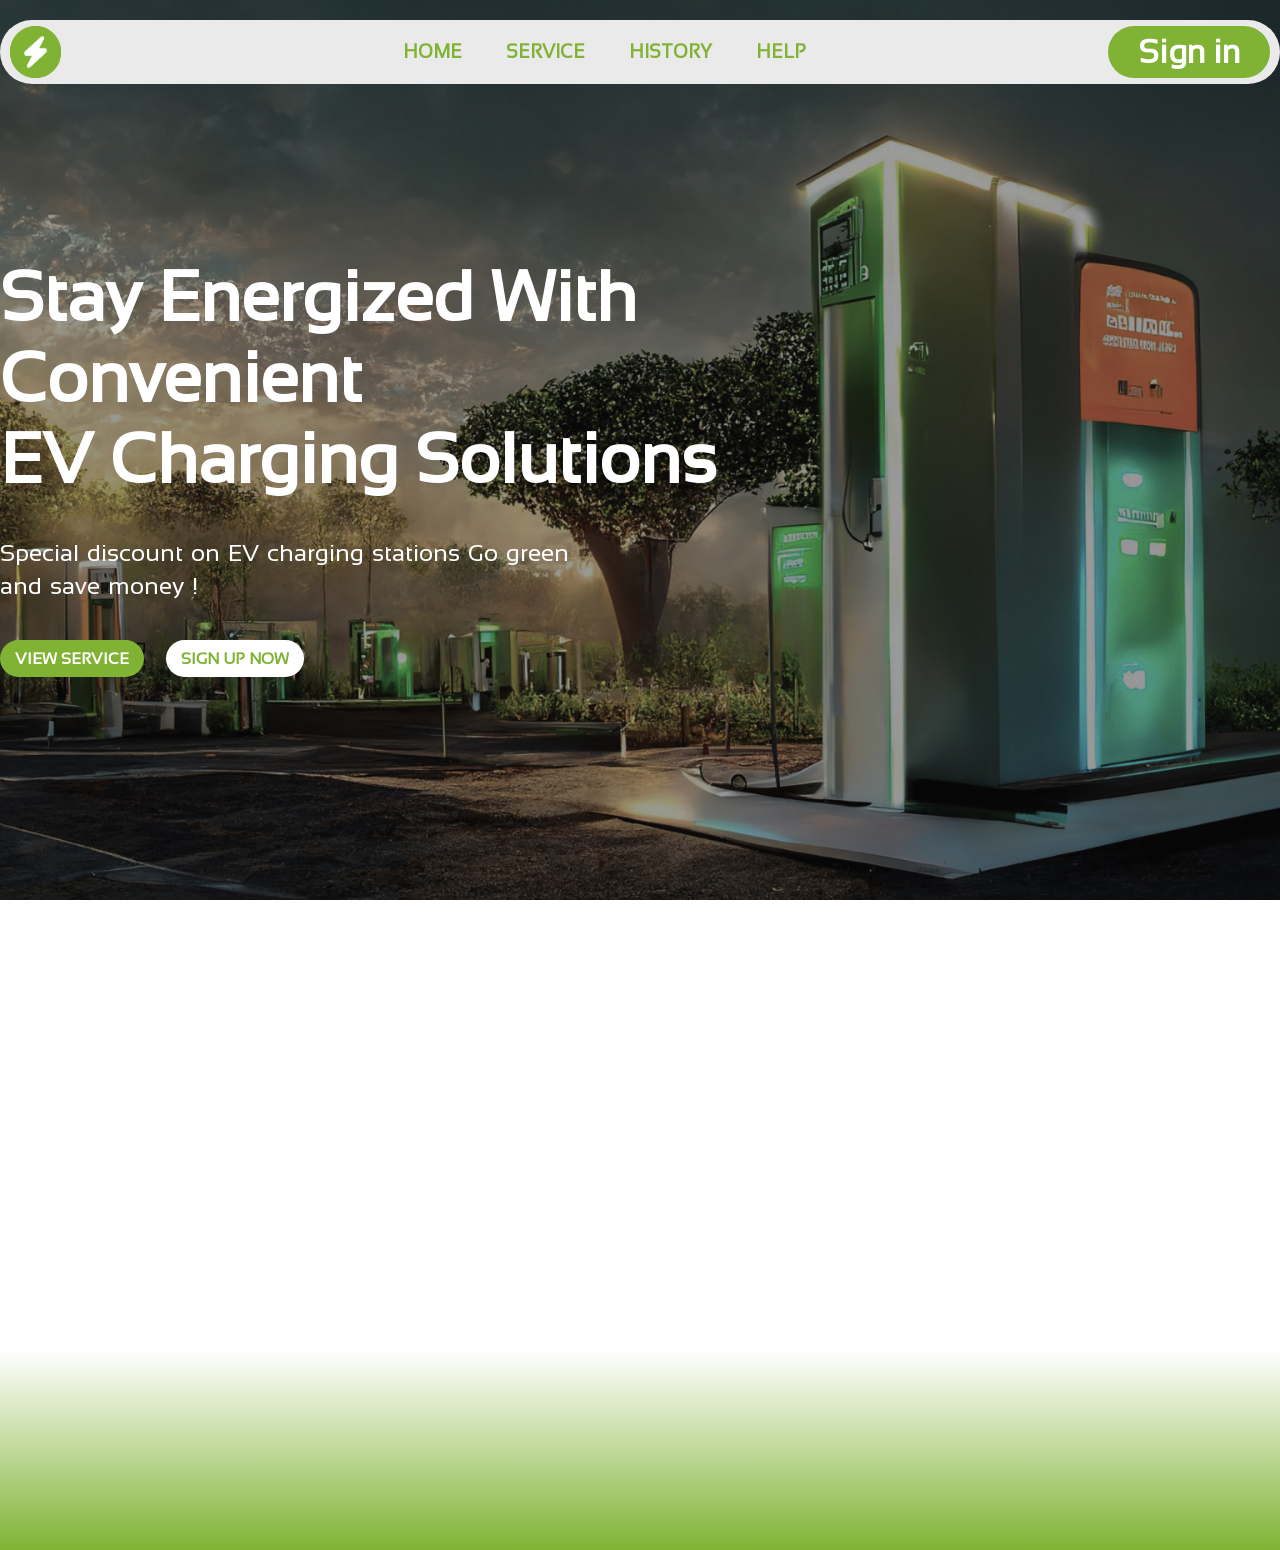
<file: public/index.html>
<!DOCTYPE html>
<html lang="en">

<head>
    <meta charset="UTF-8">
    <meta name="viewport" content="width=device-width, initial-scale=1.0">
    <title>index</title>
    <link rel="stylesheet" href="./css/style.css">
    
    <link rel="icon" type="image/png" href="./image/logo1.png">
    <style>
        footer {
            width: 100%;
            height: 200px;
            background: linear-gradient(to bottom, transparent, #80B334);
        }
    </style>
</head>

<body>
    <div class="ctn-header">
        <header class="header">
            <a href="" class="logo">
                <img src="./image/logo1.png" alt="">
            </a>

            <input type="checkbox" id="check">
            <label for="check" class="icons">
                <i class='bx bx-menu' id="menu-icon"></i>
                <i class='bx bx-x' id="close-icon"></i>
            </label>

            <nav class="navbar">
                <a href="" style="--i:0;">HOME</a>
                <a href="" style="--i:1;">SERVICE</a>
                <a href="" style="--i:2;">HISTORY</a>
                <a href="" style="--i:3;">HELP</a>
                <a href="" style="--i:4;" id="user">Sign in</a>

            </nav>
            <div class="dropdown">
                <a href="" class="user">Sign in</a>
                <div class="dropdown-content">
    
                    <a href="#">Login</a>
                    <a href="#">Register</a>
                    
    
                </div>
            </div>


        </header>

        <button onclick="topFunction()" id="btn-back" title="Go to top">
            <img src="./image/arrow.png" alt="">
        </button>

        <div class="container-index">
                <h1>Stay Energized With</h1>
                <h1>Convenient</h1>
                <h1>EV Charging Solutions</h1>
                <p style="margin-top: 40px;">Special discount on EV charging stations Go green</p>
                <p style="margin:5px 0 50px 0;">and save money !</p>
                <a class="a1" href="">VIEW SERVICE</a>
                <a class="a2" href="">SIGN UP NOW</a>      
            
        </div>
    </div>
    <section class="one">

    </section>
    <footer>
        
    </footer>

    <script>
        // Get the button
        let mybutton = document.getElementById("btn-back");

        // When the user scrolls down 20px from the top of the document, show the button
        window.onscroll = function () { scrollFunction() };

        function scrollFunction() {
            if (document.body.scrollTop > 20 || document.documentElement.scrollTop > 20) {
                mybutton.style.display = "block";
            } else {
                mybutton.style.display = "none";
            }
        }

        // When the user clicks on the button, scroll to the top of the document
        function topFunction() {
            document.body.scrollTop = 0;
            document.documentElement.scrollTop = 0;
        }
    </script>
</body>

</html>
</file>
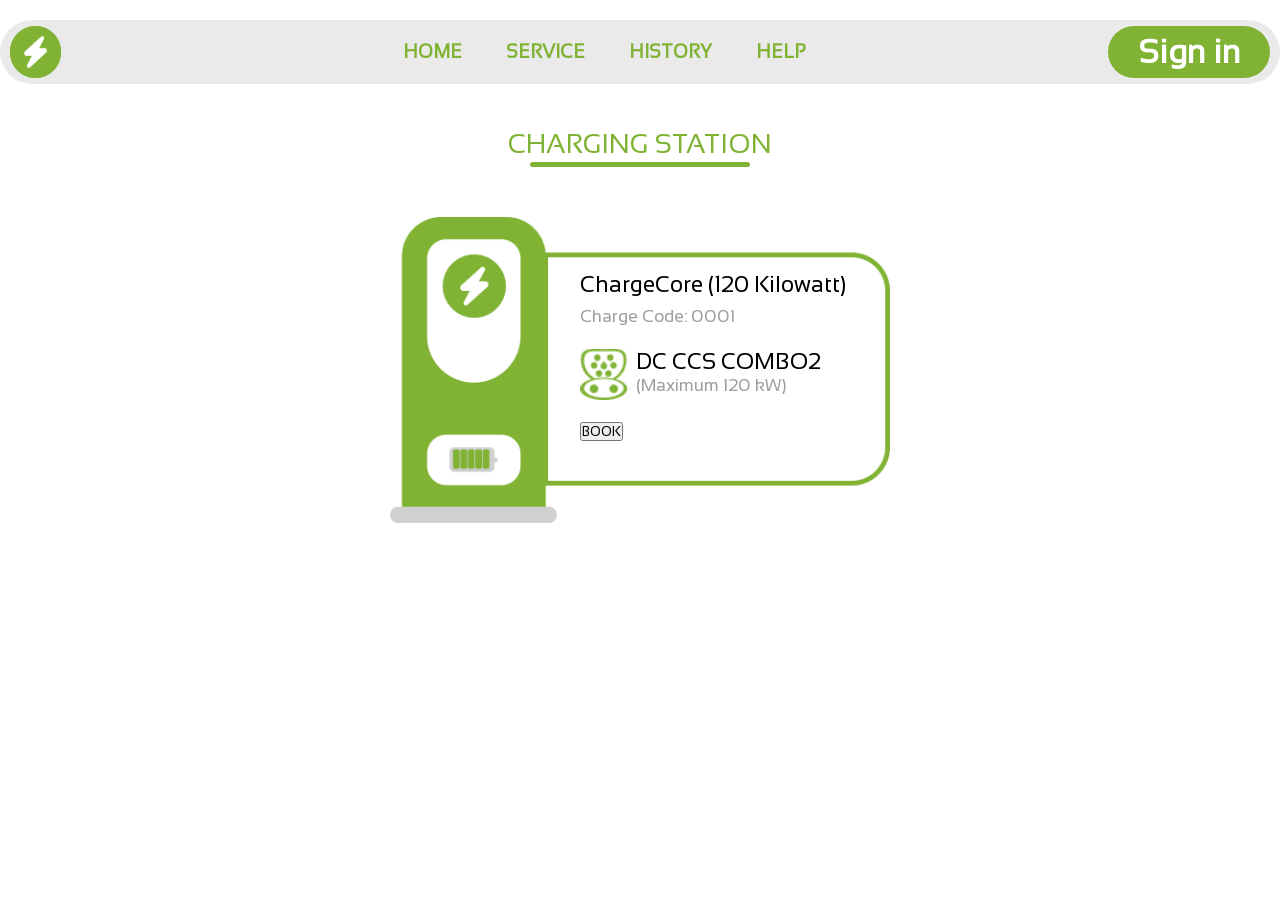
<file: public/bookingPage.html>
<!DOCTYPE html>
<html lang="en">

<head>
    <meta charset="UTF-8">
    <meta name="viewport" content="width=device-width, initial-scale=1.0">
    <title>Charging Station</title>
    <link rel="stylesheet" href="./css/style.css">
    <link href='https://unpkg.com/boxicons@2.1.4/css/boxicons.min.css' rel='stylesheet'>
    <link rel="icon" type="image/png" href="./image/logo1.png">
</head>

<body>
    <header class="header">
        <a href="" class="logo">
            <img src="./image/logo1.png" alt="">
        </a>

        <input type="checkbox" id="check">
        <label for="check" class="icons">
            <i class='bx bx-menu' id="menu-icon"></i>
            <i class='bx bx-x' id="close-icon"></i>
        </label>

        <nav class="navbar">
            <a href="" style="--i:0;">HOME</a>
            <a href="" style="--i:1;">SERVICE</a>
            <a href="" style="--i:2;">HISTORY</a>
            <a href="" style="--i:3;">HELP</a>
            <a href="" style="--i:4;" id="user">Sign in</a>

        </nav>
        <div class="dropdown">
            <a href="" class="user">Sign in</a>
            <div class="dropdown-content">

                <a href="#">Login</a>
                <a href="#">Register</a>
                

            </div>
        </div>


    </header>

    <div class="ctn-booking">
        <button onclick="topFunction()" id="btn-back" title="Go to top">
            <img src="./image/arrow.png" alt="">
        </button>
        <div class="box-booking">
            <p>CHARGING STATION</p>
            <div class="border-bt"></div>
        </div>


        

        <div class="box-row">
            <div class="charger">
                <div class="image-wrapper">
                    <img src="./image/Group 100.png" alt="box-charger">

                    <div class="box-img">
                        <p class="hd">ChargeCore (120 Kilowatt)</p>
                        <p class="hd1">Charge Code: 0001</p>

                        <div class="box-icon">
                            <img src="./image/icon Charging.png" alt="icon-charging">
                            <div class="b2-icon">
                                <p class="b2-1">DC CCS COMBO2</p>
                                <p class="b2-2">(Maximum 120 kW)</p>
                            </div>
                        </div>

                        <button href="#" id="open-popup">BOOK</button>

                    </div>
                </div>
            </div>
            
            
            
            


        </div>

        <!-- Popup add item-->
        <div id="popup" class="popup">
            <div class="popup-content">
                <span class="close" id="close-popup">&times;</span>
                
                <div class="content">
                    <h2>Confirm booking</h2>
                    <p>Do you want to book?</p>
                    <p>Booking time: </p>
                    <button>Confirm booking</button>
                </div>


            </div>
        </div>
    </div>

    <script>
        //--------------------- ADD ITEM--------------
        // เปิด popup เมื่อคลิกที่ปุ่ม
        document.getElementById("open-popup").onclick = function (event) {
            event.preventDefault(); // ป้องกันไม่ให้ลิงค์ทำงาน
            document.getElementById("popup").style.display = "block"; // แสดง popup
        }

        // ปิด popup เมื่อคลิกที่ปุ่มปิด
        document.getElementById("close-popup").onclick = function () {
            document.getElementById("popup").style.display = "none"; // ซ่อน popup
        }

        // ปิด popup เมื่อคลิกนอกพื้นที่ popup
        window.onclick = function (event) {
            const popup = document.getElementById("popup");
            if (event.target == popup) {
                popup.style.display = "none"; // ซ่อน popup
            }
        }


        // Get the button
        let mybutton = document.getElementById("btn-back");

        // When the user scrolls down 20px from the top of the document, show the button
        window.onscroll = function () { scrollFunction() };

        function scrollFunction() {
            if (document.body.scrollTop > 20 || document.documentElement.scrollTop > 20) {
                mybutton.style.display = "block";
            } else {
                mybutton.style.display = "none";
            }
        }

        // When the user clicks on the button, scroll to the top of the document
        function topFunction() {
            document.body.scrollTop = 0;
            document.documentElement.scrollTop = 0;
        }
    </script>

</body>

</html>
</file>
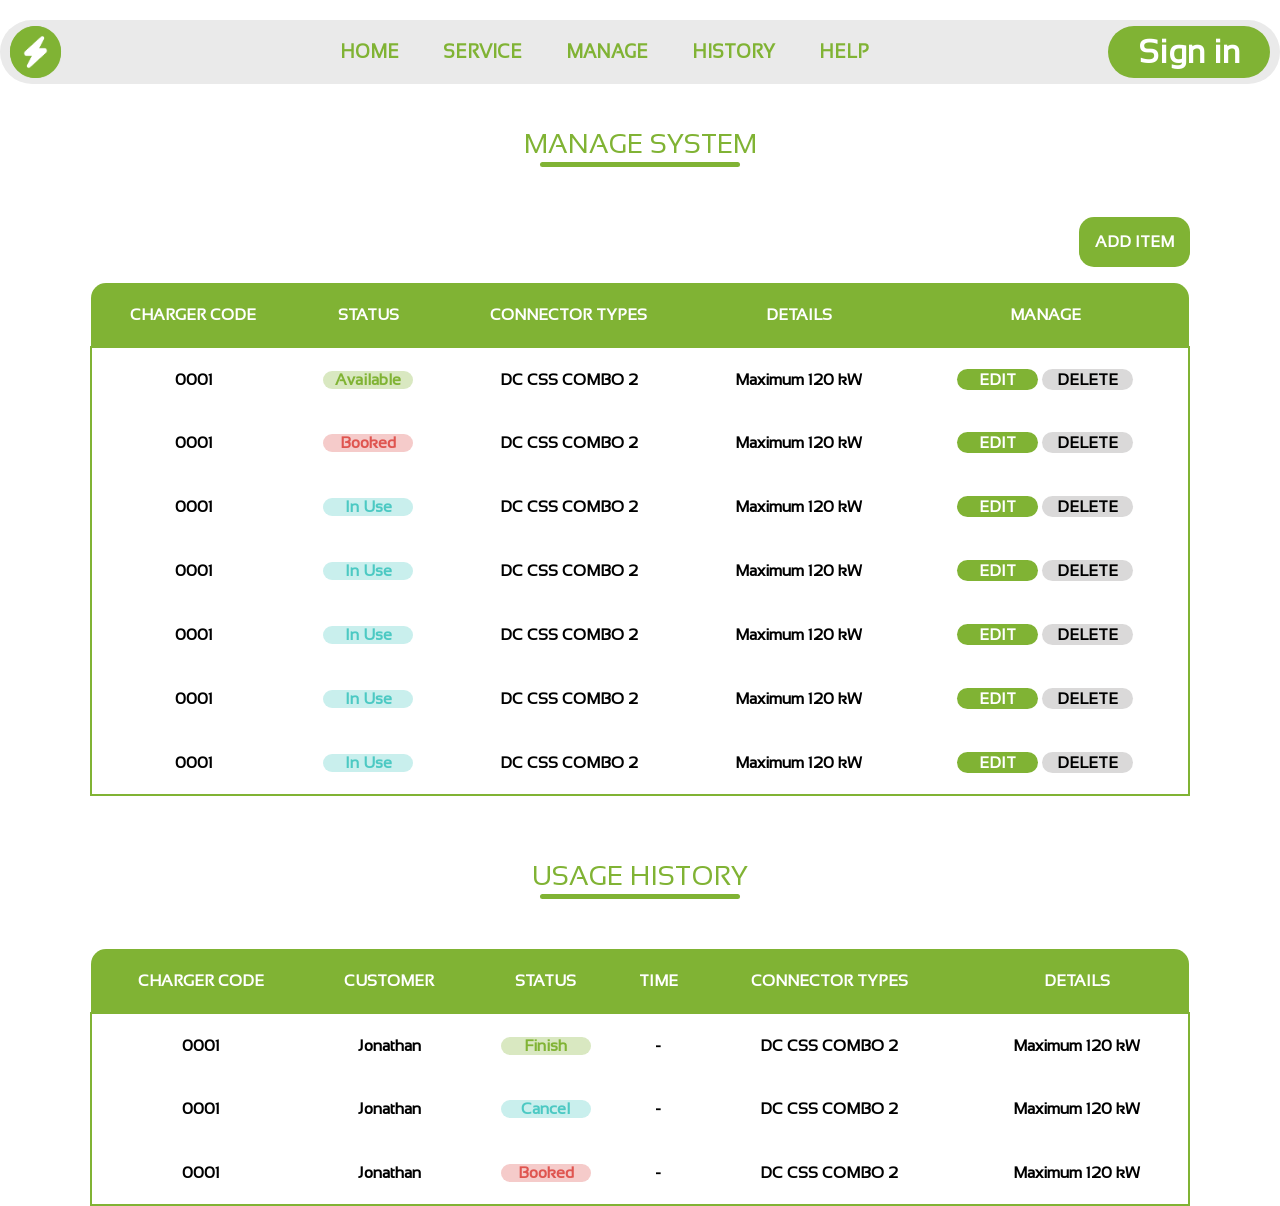
<file: public/manage.html>
<!DOCTYPE html>
<html lang="en">

<head>
    <meta charset="UTF-8">
    <meta name="viewport" content="width=device-width, initial-scale=1.0">
    <title>Manage Page</title>
    <link rel="stylesheet" href="./css/style.css">
    <link href='https://unpkg.com/boxicons@2.1.4/css/boxicons.min.css' rel='stylesheet'>
    <link rel="icon" type="image/png" href="./image/logo1.png">
    <style>
        .content-pop {


            .login-content {
                display: flex;
                justify-content: flex-start;
                align-items: center;
                text-align: center;
                margin-top: 1.8rem;
            }



            form {
                width: 100%;
            }

            .login-content img {
                height: 100px;
            }

            .login-content h2 {
                margin: 15px 0;
                color: #333;
                text-transform: uppercase;
                font-size: 2.9rem;
            }

            .login-content .input-div {
                position: relative;
                display: grid;
                grid-template-columns: 7% 93%;
                margin: 25px 0;
                padding: 5px 0;
                border-bottom: 2px solid #d9d9d9;
            }

            .login-content .input-div.one {
                margin-top: 0;
            }

            .i {
                color: #d9d9d9;
                display: flex;
                justify-content: center;
                align-items: center;
            }

            .i i {
                transition: .3s;
            }

            .input-div>div {
                position: relative;
                height: 45px;
            }

            .input-div>div>h5 {
                position: absolute;
                left: -30px;
                top: 50%;
                transform: translateY(-50%);
                color: #999;
                font-size: 18px;
                transition: .3s;
            }

            .input-div:before,
            .input-div:after {
                content: '';
                position: absolute;
                bottom: -2px;
                width: 0%;
                height: 2px;
                background-color: #80B334;
                transition: .4s;
            }

            .input-div:before {
                right: 50%;
            }

            .input-div:after {
                left: 50%;
            }

            .input-div.focus:before,
            .input-div.focus:after {
                width: 50%;
            }

            .input-div.focus>div>h5 {
                top: -5px;
                font-size: 15px;
            }

            .input-div.focus>.i>i {
                color: #80B334;
            }

            .input-div>div>input {
                position: absolute;
                left: 0;
                top: 0;
                width: 100%;
                height: 100%;
                border: none;
                outline: none;
                background: none;
                padding: 0.5rem 0.7rem;
                font-size: 1.2rem;
                color: #555;
                font-family: 'poppins', sans-serif;
            }

            .input-div.pass {
                margin-bottom: 4px;
            }

            a {
                display: block;
                text-align: right;
                text-decoration: none;
                color: #999;
                font-size: 0.9rem;
                transition: .3s;
            }

            a:hover {
                color: #80B334;
            }

            .btn {
                display: block;
                width: 100%;
                height: 50px;
                border-radius: 25px;
                outline: none;
                border: none;
                background-color: #80B334;
                background-size: 200%;
                font-size: 1.2rem;
                color: #fff;
                font-family: 'Poppins', sans-serif;
                text-transform: uppercase;
                /*margin: 1rem 0;*/
                margin-top: 1.5rem;
                cursor: pointer;
                transition: .5s;
            }

            .btn:hover {
                background-position: right;
            }
        }
    </style>
</head>

<body>

    <header class="header">
        <a href="" class="logo">
            <img src="./image/logo1.png" alt="">
        </a>

        <input type="checkbox" id="check">
        <label for="check" class="icons">
            <i class='bx bx-menu' id="menu-icon"></i>
            <i class='bx bx-x' id="close-icon"></i>
        </label>

        <nav class="navbar">
            <a href="" style="--i:0;">HOME</a>
            <a href="" style="--i:1;">SERVICE</a>
            <a href="" style="--i:1;">MANAGE</a>
            <a href="" style="--i:2;">HISTORY</a>
            <a href="" style="--i:3;">HELP</a>
            <a href="" style="--i:4;" id="user">Sign in</a>

        </nav>
        <a href="" class="user">Sign in</a>


    </header>

    <div class="ctn-manage">
        <button onclick="topFunction()" id="btn-back" title="Go to top">
            <img src="./image/arrow.png" alt="">
        </button>

        <div class="box-manage">
            <p>MANAGE SYSTEM</p>
            <div class="border-bt"></div>
        </div>
        <div class="add-item">
            <a href="#" id="open-popup">ADD ITEM</a>
        </div>

        <!-- Popup add item-->
        <div id="popup" class="popup">
            <div class="popup-content">
                <span class="close" id="close-popup">&times;</span>
                <h2>INSERT CHARGER</h2>
                <div class="content-pop">
                    <div class="login-content">

                        <form action="index.html">


                            <div class="input-div one">
                                <div class="i">
                                    <i class="fas fa-user"></i>
                                </div>
                                <div class="div">
                                    <h5>CHARGER CODE</h5>
                                    <input type="text" class="input">
                                </div>
                            </div>
                            <div class="input-div pass">
                                <div class="i">
                                    <i class="fas fa-lock"></i>
                                </div>
                                <div class="div">
                                    <h5>CONNECTOR TYPES</h5>
                                    <input type="text" class="input">
                                </div>
                            </div>
                            <div class="input-div pass">
                                <div class="i">
                                    <i class="fas fa-lock"></i>
                                </div>
                                <div class="div">
                                    <h5>DETAILS</h5>
                                    <input type="text" class="input">
                                </div>
                            </div>


                            <input type="submit" class="btn" value="ADD ITEM">
                        </form>
                    </div>
                </div>


            </div>
        </div>

        <!-- Popup edit -->
        <div id="popup1" class="popup">
            <div class="popup-content">
                <span class="close" id="close-popup1">&times;</span>
                <h2>EDIT CHARGER</h2>
                <div class="content-pop">
                    <div class="login-content">

                        <form action="index.html">


                            <div class="input-div one">
                                <div class="i">
                                    <i class="fas fa-user"></i>
                                </div>
                                <div class="div">
                                    <h5>CHARGER CODE</h5>
                                    <input type="text" class="input">
                                </div>
                            </div>
                            <div class="input-div pass">
                                <div class="i">
                                    <i class="fas fa-lock"></i>
                                </div>
                                <div class="div">
                                    <h5>CONNECTOR TYPES</h5>
                                    <input type="text" class="input">
                                </div>
                            </div>
                            <div class="input-div pass">
                                <div class="i">
                                    <i class="fas fa-lock"></i>
                                </div>
                                <div class="div">
                                    <h5>DETAILS</h5>
                                    <input type="text" class="input">
                                </div>
                            </div>


                            <input type="submit" class="btn" value="SAVE">
                        </form>
                    </div>
                </div>


            </div>
        </div>

        <div class="table_manage">

            <table class="">
                <thead>
                    <th>CHARGER CODE</th>
                    <th>STATUS</th>
                    <th>CONNECTOR TYPES</th>
                    <th>DETAILS</th>
                    <th>MANAGE</th>
                </thead>
                <tbody>
                    <tr>
                        <th>0001</th>
                        <th class="available">
                            <p>Available</p>
                        </th>
                        <th>DC CSS COMBO 2</th>
                        <th>Maximum 120 kW</th>
                        <th>
                            <a id="open-popup1" href="#" class="edt">EDIT</a>
                            <a href="" class="dlt">DELETE</a>
                        </th>
                    </tr>
                    <tr>
                        <th>0001</th>
                        <th class="booked">
                            <p>Booked</p>
                        </th>
                        <th>DC CSS COMBO 2</th>
                        <th>Maximum 120 kW</th>
                        <th>
                            <a href="" class="edt">EDIT</a>
                            <a href="" class="dlt">DELETE</a>
                        </th>
                    </tr>
                    <tr>
                        <th>0001</th>
                        <th class="inUse">
                            <p>In Use</p>
                        </th>
                        <th>DC CSS COMBO 2</th>
                        <th>Maximum 120 kW</th>
                        <th>
                            <a id="open-popup1" href="#" class="edt">EDIT</a>
                            <a href="" class="dlt">DELETE</a>
                        </th>
                    </tr>
                    <tr>
                        <th>0001</th>
                        <th class="inUse">
                            <p>In Use</p>
                        </th>
                        <th>DC CSS COMBO 2</th>
                        <th>Maximum 120 kW</th>
                        <th>
                            <a href="" class="edt">EDIT</a>
                            <a href="" class="dlt">DELETE</a>
                        </th>
                    </tr>
                    <tr>
                        <th>0001</th>
                        <th class="inUse">
                            <p>In Use</p>
                        </th>
                        <th>DC CSS COMBO 2</th>
                        <th>Maximum 120 kW</th>
                        <th>
                            <a href="" class="edt">EDIT</a>
                            <a href="" class="dlt">DELETE</a>
                        </th>
                    </tr>
                    <tr>
                        <th>0001</th>
                        <th class="inUse">
                            <p>In Use</p>
                        </th>
                        <th>DC CSS COMBO 2</th>
                        <th>Maximum 120 kW</th>
                        <th>
                            <a href="" class="edt">EDIT</a>
                            <a href="" class="dlt">DELETE</a>
                        </th>
                    </tr>
                    <tr>
                        <th>0001</th>
                        <th class="inUse">
                            <p>In Use</p>
                        </th>
                        <th>DC CSS COMBO 2</th>
                        <th>Maximum 120 kW</th>
                        <th>
                            <a href="" class="edt">EDIT</a>
                            <a href="" class="dlt">DELETE</a>
                        </th>
                    </tr>
                </tbody>
            </table>
        </div>

        <div class="box-manage">
            <p>USAGE HISTORY</p>
            <div class="border-bt"></div>
        </div>

        <div class="table_manage">
            <table class="">
                <thead>
                    <th>CHARGER CODE</th>
                    <th>CUSTOMER</th>
                    <th>STATUS</th>
                    <th>TIME</th>
                    <th>CONNECTOR TYPES</th>
                    <th>DETAILS</th>

                </thead>
                <tbody>
                    <tr>
                        <th>0001</th>
                        <th>Jonathan</th>
                        <th class="finish">
                            <p>Finish</p>
                        </th>
                        <th>-</th>
                        <th>DC CSS COMBO 2</th>
                        <th>Maximum 120 kW</th>

                    </tr>
                    <tr>
                        <th>0001</th>
                        <th>Jonathan</th>
                        <th class="cancel">
                            <p>Cancel</p>
                        </th>
                        <th>-</th>
                        <th>DC CSS COMBO 2</th>
                        <th>Maximum 120 kW</th>

                    </tr>
                    <tr>
                        <th>0001</th>
                        <th>Jonathan</th>
                        <th class="booked">
                            <p>Booked</p>
                        </th>
                        <th>-</th>
                        <th>DC CSS COMBO 2</th>
                        <th>Maximum 120 kW</th>

                    </tr>


                </tbody>
            </table>
        </div>
    </div>


    <script>
        // Get the button
        let mybutton = document.getElementById("btn-back");

        // When the user scrolls down 20px from the top of the document, show the button
        window.onscroll = function () { scrollFunction() };

        function scrollFunction() {
            if (document.body.scrollTop > 20 || document.documentElement.scrollTop > 20) {
                mybutton.style.display = "block";
            } else {
                mybutton.style.display = "none";
            }
        }

        // When the user clicks on the button, scroll to the top of the document
        function topFunction() {
            document.body.scrollTop = 0;
            document.documentElement.scrollTop = 0;
        }


        //--------------------- ADD ITEM--------------
        // เปิด popup เมื่อคลิกที่ปุ่ม
        document.getElementById("open-popup").onclick = function (event) {
            event.preventDefault(); // ป้องกันไม่ให้ลิงค์ทำงาน
            document.getElementById("popup").style.display = "block"; // แสดง popup
        }

        // ปิด popup เมื่อคลิกที่ปุ่มปิด
        document.getElementById("close-popup").onclick = function () {
            document.getElementById("popup").style.display = "none"; // ซ่อน popup
        }

        // ปิด popup เมื่อคลิกนอกพื้นที่ popup
        window.onclick = function (event) {
            const popup = document.getElementById("popup");
            if (event.target == popup) {
                popup.style.display = "none"; // ซ่อน popup
            }
        }

        //--------------------- EDIT --------------
        // เปิด popup เมื่อคลิกที่ปุ่ม
        document.getElementById("open-popup1").onclick = function (event) {
            event.preventDefault(); // ป้องกันไม่ให้ลิงค์ทำงาน
            document.getElementById("popup1").style.display = "block"; // แสดง popup
        }

        // ปิด popup เมื่อคลิกที่ปุ่มปิด
        document.getElementById("close-popup1").onclick = function () {
            document.getElementById("popup1").style.display = "none"; // ซ่อน popup
        }

        // ปิด popup เมื่อคลิกนอกพื้นที่ popup
        window.onclick = function (event) {
            const popup1 = document.getElementById("popup1");
            if (event.target == popup1) {
                popup1.style.display = "none"; // ซ่อน popup
            }
        }


        // ข้างใน popup
        const inputs = document.querySelectorAll(".input");


        function addcl() {
            let parent = this.parentNode.parentNode;
            parent.classList.add("focus");
        }

        function remcl() {
            let parent = this.parentNode.parentNode;
            if (this.value == "") {
                parent.classList.remove("focus");
            }
        }


        inputs.forEach(input => {
            input.addEventListener("focus", addcl);
            input.addEventListener("blur", remcl);
        });
    </script>
</body>

</html>
</file>
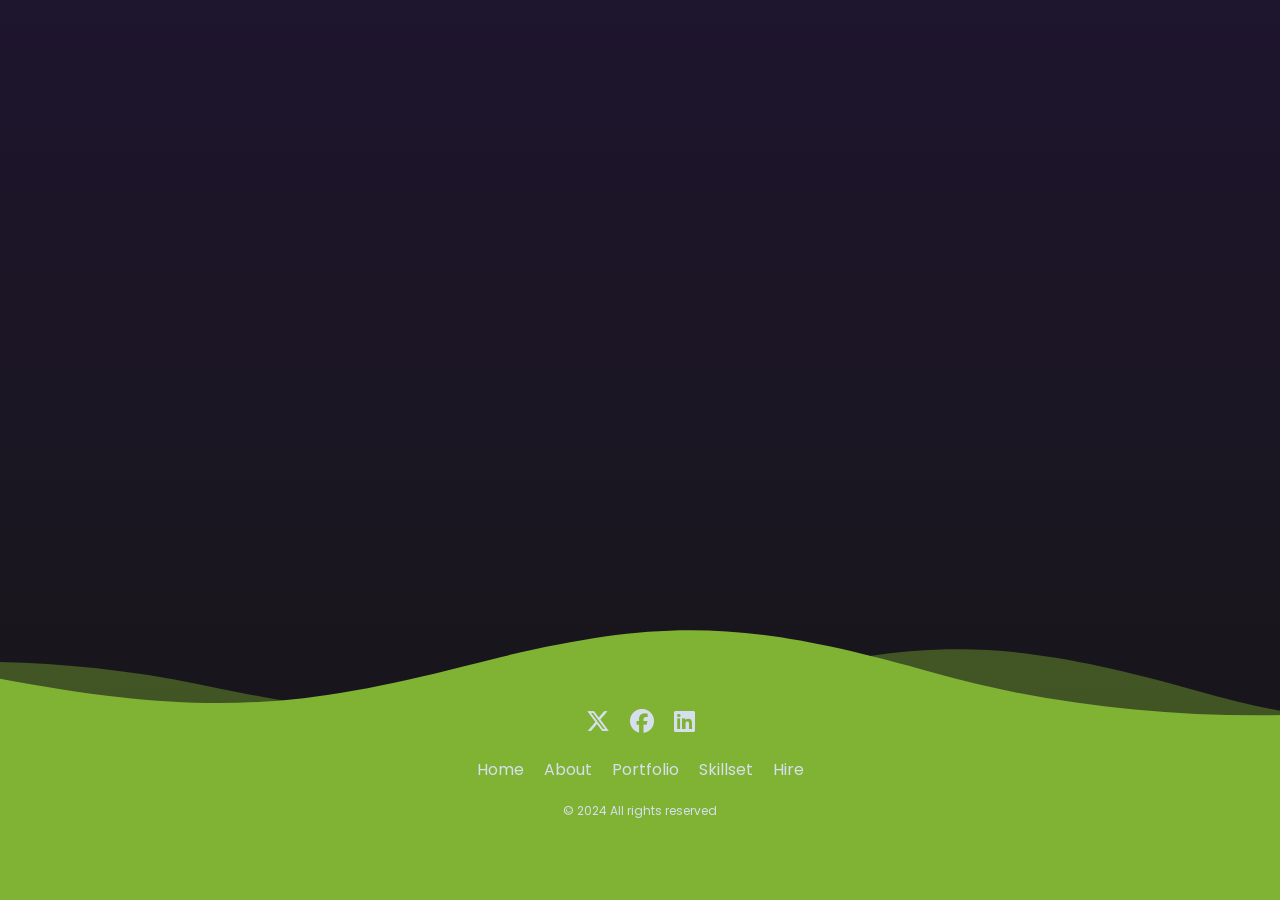
<file: public/text.htm>
<!DOCTYPE html>
<html lang="en">

<head>
    <meta charset="UTF-8" />
    <meta http-equiv="X-UA-Compatible" content="IE=edge" />
    <meta name="viewport" content="width=device-width, initial-scale=1.0" />
    <title>Animation 1</title>
    <link rel="stylesheet" href="https://cdnjs.cloudflare.com/ajax/libs/font-awesome/6.5.1/css/all.min.css"
        integrity="sha512-DTOQO9RWCH3ppGqcWaEA1BIZOC6xxalwEsw9c2QQeAIftl+Vegovlnee1c9QX4TctnWMn13TZye+giMm8e2LwA=="
        crossorigin="anonymous" referrerpolicy="no-referrer" />
    <link rel="preconnect" href="https://fonts.googleapis.com" />
    <link rel="preconnect" href="https://fonts.gstatic.com" crossorigin />
    <link href="https://fonts.googleapis.com/css2?family=Poppins:wght@400;500;600&display=swap" rel="stylesheet" />
    <style>
        body {
            margin: 0;
            background: linear-gradient(#1e152e, #161616);
            font-family: "Euclid Circular A", "Poppins";
            color: #d6dfed;
        }

        html,
        body {
            height: 100%;
        }

        .background {
            position: absolute;
            z-index: -1;
            top: 0;
            left: 0;
            right: 0;
            bottom: 0;
        }

        ul {
            display: flex;
            list-style: none;
            padding: 0;
            margin: 0;
        }

        .socials {
            gap: 20px;
        }

        .socials a {
            font-size: 24px;
        }

        .links {
            gap: 10px;
        }

        .legal {
            font-size: 12px;
            margin: 0;
        }

        svg {
            position: absolute;
            top: 0;
            left: 0;
            width: 100%;
            height: 100%;
            transform: scaleY(3) scaleX(2.25);
            transform-origin: bottom;
            box-sizing: border-box;
            display: block;
            pointer-events: none;
        }

        footer {
            position: absolute;
            /* เปลี่ยนจาก fixed เป็น absolute */
            left: 0;
            bottom: 0;
            display: flex;
            width: 100%;
            height: 370px;
        }

        footer {
            margin-top: auto;
            /* ทำให้ footer อยู่ล่างสุดเสมอ */
        }

        section {
            display: flex;
            flex-direction: column;
            justify-content: flex-end;
            gap: 30px;
            padding-bottom: 80px;
            padding-left: 60px;
            width: 100%;
        }

        @media (width > 420px) {
            section {
                align-items: center;
                padding-left: 0;
                gap: 20px;
            }

            .links {
                gap: 20px;
            }
        }
    </style>
</head>

<body>
    <footer>
        <div class="background">
            <svg version="1.1" xmlns="http://www.w3.org/2000/svg" xmlns:xlink="http://www.w3.org/1999/xlink" x="0px"
                y="0px" width="100%" height="100%" viewBox="0 0 1600 900">
                <defs>
                    <path id="wave" fill="#80B334"
                        d="M-363.852,502.589c0,0,236.988-41.997,505.475,0
                        s371.981,38.998,575.971,0s293.985-39.278,505.474,5.859s493.475,48.368,716.963-4.995v560.106H-363.852V502.589z" />
                </defs>
                <g>
                    <use xlink:href="#wave" opacity=".4">
                        <animateTransform attributeName="transform" attributeType="XML" type="translate" dur="8s"
                            calcMode="spline" values="270 230; -334 180; 270 230" keyTimes="0; .5; 1"
                            keySplines="0.42, 0, 0.58, 1.0;0.42, 0, 0.58, 1.0" repeatCount="indefinite" />
                    </use>
                    <use xlink:href="#wave" opacity=".6">
                        <animateTransform attributeName="transform" attributeType="XML" type="translate" dur="6s"
                            calcMode="spline" values="-270 230;243 220;-270 230" keyTimes="0; .6; 1"
                            keySplines="0.42, 0, 0.58, 1.0;0.42, 0, 0.58, 1.0" repeatCount="indefinite" />
                    </use>
                    <use xlink:href="#wave" opacty=".9">
                        <animateTransform attributeName="transform" attributeType="XML" type="translate" dur="4s"
                            calcMode="spline" values="0 230;-140 200;0 230" keyTimes="0; .4; 1"
                            keySplines="0.42, 0, 0.58, 1.0;0.42, 0, 0.58, 1.0" repeatCount="indefinite" />
                    </use>
                </g>
            </svg>
        </div>
        <section>
            <ul class="socials">
                <li><a class="fa-brands fa-x-twitter"></a></li>
                <li><a class="fa-brands fa-facebook"></a></li>
                <li><a class="fa-brands fa-linkedin"></a></li>
            </ul>
            <ul class="links">
                <li><a>Home</a></li>
                <li><a>About</a></li>
                <li><a>Portfolio</a></li>
                <li><a>Skillset</a></li>
                <li><a>Hire</a></li>
            </ul>
            <p class="legal">© 2024 All rights reserved</p>
        </section>
    </footer>
</body>

</html>
</file>
<file: public/css/style.css>
@font-face {
    font-family: Sansation;
    src: url(../font/Sansation_Regular.ttf);
}

* {
    margin: 0;
    padding: 0;
    box-sizing: border-box;
    font-family: Sansation, sans-serif;
}

html {
    scroll-behavior: smooth;
    transition: .5s;
}

:root {
    --Mgreen: #80B334;
}

.ctn-header {
    /* display: flex;
    align-items: center;
    justify-content: center; */
    height: 100vh;
    background-image: url(../image/bg.jpg);
    background-size: cover;
    background-position: center;
}

section.one {
    min-height: 50vh;
    width: 100%;
    display: flex;

    .one-1 {
        width: 35%;
        height: 50vh;
        background-color: var(--Mgreen);
        display: flex;
        flex-direction: column;
        justify-content: center;
        align-items: center;

        p {
            text-transform: uppercase;
            color: #fff;
            font-size: 2.5rem;
        }
    }

    .one-2 {
        width: 65%;

        background-color: rgb(170, 170, 170);
    }

}

section.two {
    min-height: 100vh;
    display: flex;
    flex-direction: column;
    justify-content: center;
    align-items: center;

    p {

        font-size: 2.5rem;
    }

    .box-two {
        display: flex;
        align-items: center;
        gap: 3rem;
        margin-top: 5rem;

        .box-two-1,
        .box-two-3,
        .box-two-5 {
            display: flex;
            justify-content: center;
            align-items: center;
            background-color: var(--Mgreen);
            width: 6rem;
            height: 6rem;
            color: #fff;
            border-radius: 50%;

        }

        .box-two-2,
        .box-two-4 {
            display: flex;
            gap: 1rem;

            .cc {
                width: 0.7rem;
                height: 0.7rem;
                background-color: #9E9E9E;
                border-radius: 50%;
            }

        }
    }

    .two-text {
        display: flex;
        gap: 5rem;
        margin-top: 1rem;


        .two-text-1 {

            width: 400px;
            height: auto;

            text-align: center;
            padding: 1rem;
            word-wrap: break-word;
            overflow: hidden;

            p {
                font-size: 1.5rem;
            }

            p.pp {
                font-size: 2rem;
                font-weight: bold;
                margin-bottom: 1rem;

            }
        }
    }
}

section.three {
    min-height: 100vh;
    width: 100%;
    display: flex;

    .box-1 {
        width: 50%;
        height: 100vh;
        display: flex;
        align-items: center;
        justify-content: center;

        img {
            width: 70%;
            max-width: 900px;
        }

    }

    .box-2 {
        width: 50%;
        height: 100vh;
        background-color: var(--Mgreen);
        display: flex;
        flex-direction: column;
        justify-content: center;
        align-items: center;
        word-wrap: break-word;
        overflow: hidden;
        padding-left: 5rem;
        padding-right: 5rem;
        color: #ffffff;
        font-size: 2rem;

        .cc {
            margin-bottom: 2rem;
            font-weight: bold;
            text-indent: 0rem;
        }

        p {
            text-indent: 5rem;
            line-height: 2.5rem;
        }
    }
}

section.four {
    min-height: 100vh;
    width: 100%;
    display: flex;
    justify-content: center;
    align-items: center;
    flex-direction: column;
    p.hd{
        font-size: 2.5rem;
        text-transform: uppercase;
    }

    .box-1 {
        display: flex;
        justify-content: center;
        align-items: flex-start;
        text-align: center;
        flex-wrap: wrap; 
        word-wrap: break-word;
        overflow: hidden;
        margin-top: 2rem;
        gap: 4rem;
        cursor: pointer;
    }
    
    .box-four {
        width: 220px; 
        background-color: #f4f4f4;
        border-radius: 10px;
        box-shadow: 0 4px 8px rgba(0, 0, 0, 0.1);
        overflow: hidden;
        transition: transform 0.3s ease-in-out; 
    }
    
    .box-four:hover {
        transform: scale(1.05); 
    }
    
    .box-four img {
        width: 100%;
        height: 250px;
        border-radius: 10px 10px 0 0; 
        object-fit: cover; 
    }
    
    .t4 {
        padding: 1rem;
    }
    
    p.cc {
        font-weight: bold;
        color: #333333;
        margin-bottom: 0.5rem;
    }
    
    p {
        color: #777777;
        font-size: 0.9rem;
        margin: 0.3rem 0;
    }
    
    @media (max-width: 768px) {
        .box-1 {
            flex-direction: column; 
            gap: 1.5rem;
        }
    }
    
}

.header {
    position: absolute;
    top: 0;
    left: 50%;
    transform: translateX(-50%);
    width: 100%;
    max-width: 1400px;
    /* padding: 1.3rem 10%; */
    margin-top: 20px;
    /* padding: 1.3rem 10px 1.3rem 10px; */
    height: 4rem;
    padding: 0 10px 0 10px;
    display: flex;
    align-items: center;
    justify-content: space-between;
    z-index: 100;
}

.header::before {
    content: '';
    position: absolute;
    top: 0;
    left: 0;
    width: 100%;
    height: 100%;
    background-color: #EAEAEA;

    /* background-color: rgba(0,0,0,.1);
    backdrop-filter: blur(50px); */
    border-radius: 120px;
    z-index: -1;
}

.dropdown {
    position: relative;
    display: inline-block;
    transition: 1.0s;
}

.dropdown-content {
    display: none;
    position: absolute;
    background-color: #f9f9f9;
    min-width: 160px;
    box-shadow: 0px 8px 16px 0px rgba(0, 0, 0, 0.2);
    z-index: 1;
    padding-top: 10px;
    transition: 1.0s;
}

.dropdown-content {
    display: none;
    position: absolute;
    background-color: #f9f9f9;
    min-width: 160px;
    box-shadow: 0px 8px 16px 0px rgba(0, 0, 0, 0.2);
    z-index: 1;
    padding-top: 10px;
}

.dropdown:hover .dropdown-content {
    display: block;
}

.dropdown-content a {
    color: black;
    padding: 12px 16px;
    text-decoration: none;
    display: block;
    transition: 1.0s;
}

.dropdown-content a:hover {
    background-color: #80B334;
    color: #fff;
}

/* ปรับแต่งปุ่ม Sign in */
#user {

    color: #80B334;
    padding: 10px 15px;
    border: none;
    border-radius: 5px;
    cursor: pointer;
}

#user:hover {
    background-color: #45a049;
    /* เปลี่ยนสีเมื่อ hover ที่ปุ่ม */
}

.header::after {
    content: '';
    position: absolute;
    top: 0;
    left: -100%;
    width: 100%;
    height: 100%;
}

.logo {
    /* font-size: 2rem;
    color: rgb(0, 0, 0);
    text-decoration: none;
    font-weight: 700; */
    width: 3.2rem;
    height: 3.2rem;
    background-color: var(--Mgreen);
    border-radius: 50%;
    display: flex;
    justify-content: center;
    align-items: center;

    img {
        width: 3.2rem;
        height: 3.2rem;
    }
}

.user {
    height: 3.2rem;
    padding: 0 30px 0 30px;
    display: flex;
    align-items: center;
    font-size: 2rem;
    color: rgb(255, 255, 255);
    text-decoration: none;
    font-weight: 700;
    background-color: var(--Mgreen);
    border-radius: 120px;
}

.navbar a {
    font-size: 1.15rem;
    color: var(--Mgreen);
    text-decoration: none;
    font-weight: 600;
    margin-left: 2.5rem;
}

.navbar a#user {
    display: none;
}

#check {
    display: none;
}

.icons {
    position: absolute;
    right: 2%;
    font-size: 4rem;
    color: white;
    background-color: var(--Mgreen);
    border-radius: 50%;
    cursor: pointer;
    display: none;
}

/* BREAKPOINT */
/* @media (max-width:992px){
    .header{
        padding: 1.3rem 5%;
    }
} */

@media (max-width:768px) {
    .icons {
        display: inline-flex;
    }

    #check:checked~.icons #menu-icon {
        display: none;
    }

    .icons #close-icon {
        display: none;
    }

    #check:checked~.icons #close-icon {
        display: block;
    }

    .navbar {
        position: absolute;
        top: 100%;
        left: 50%;
        transform: translateX(-50%);
        width: 80%;
        height: 0;
        background-color: #EAEAEA;
        /* background: rgba(0,0,0,.1);
        backdrop-filter: blur(50px); */
        overflow: hidden;
        transition: .3s ease;
        border-radius: 0 0 30px 30px;

    }

    #check:checked~.navbar {
        height: 17.7rem;

    }

    .navbar a {
        display: block;
        font-size: 1.1rem;
        margin: 1.5rem 0;
        text-align: center;
        transform: translateY(-50px);
        transition: .3s ease;
        opacity: 0;
    }

    .navbar a#user {
        display: block;
    }

    #check:checked~.navbar a {
        transform: translateY(0);
        opacity: 1;
        transition-delay: calc(.15s * var(--i));
    }

    .header a.user {
        display: none;
    }
}


.container-index {
    width: 100%;
    max-width: 1400px;
    margin: auto;
    height: 100vh;

    padding-top: 16rem;


    h1 {
        color: white;
        font-size: 4.4rem;

    }

    p {
        font-size: 1.5rem;
        color: white;
        word-spacing: 2px;

    }

    a.a1 {
        text-decoration: none;
        color: white;
        background-color: var(--Mgreen);
        border-radius: 60px;
        font-size: 16px;
        font-weight: bold;
        padding: 10px 15px 10px 15px;
        margin-right: 18px;
        transition: 1.0s;

    }


    a.a1:hover,
    a.a2:hover {
        box-shadow: 1px 1px 10px 2px;

    }

    a.a2 {
        text-decoration: none;
        color: var(--Mgreen);
        background-color: white;
        border-radius: 60px;
        font-size: 16px;
        font-weight: bold;
        padding: 10px 15px 10px 15px;
        transition: 1.0s;

    }
}

/*back to top*/
#btn-back {
    display: none;
    position: fixed;
    bottom: 20px;
    right: 30px;
    z-index: 99;
    border: none;
    outline: none;
    cursor: pointer;
    background: transparent;
    /* พื้นหลังโปร่งใส */
    transition: transform 0.5s;
}

#btn-back img {
    width: 100%;
    max-width: 40px;
    min-width: 40px;
}

#btn-back:hover {
    transform: translateY(-5%);

}

/* BookingPage */
.ctn-booking {
    width: 100%;
    max-width: 1400px;
    margin-left: auto;
    margin-right: auto;
    height: 100vh;

    padding-top: 8rem;
    



    .box-booking {
        display: flex;
        align-items: center;
        flex-direction: column;
        margin-bottom: 50px;

        p {
            font-size: 1.7rem;
            color: var(--Mgreen);

        }

        .border-bt {
            width: 220px;
            height: 5px;
            border-radius: 20px;
            background-color: var(--Mgreen);
            margin-top: 2px;
        }


    }

    .box-row {
        display: flex;
        align-items: center;
        justify-content: center;
        flex-wrap: wrap;


        .charger {
            display: flex;
            width: 50%;
            align-items: center;
            justify-content: center;
            margin-bottom: 50px;

        }



        /* ปัจจุบัน */
        .image-wrapper {
            position: relative;
            width: 100%;
            max-width: 500px;
            transition: 1.0s;


        }

        .image-wrapper:hover {
            filter: drop-shadow(10px 8px 6px rgb(156, 156, 156));
        }

        img {
            width: 100%;
            display: block;


        }

        .box-img {
            position: absolute;
            top: 18%;
            left: 38%;
            width: 55%;
            height: 65%;

            .hhd {
                display: flex;
                align-items: center;
                gap: 0.5rem;


                .available {
                    width: 10px;
                    height: 10px;
                    border-radius: 50%;
                    background-color: var(--Mgreen);
                }

                .booked {
                    width: 10px;
                    height: 10px;
                    border-radius: 50%;

                    background-color: #DF5550;
                }

                .inUse {
                    width: 10px;
                    height: 10px;
                    border-radius: 50%;
                    background-color: #4CC9C3;
                }
            }

            p.hd {
                font-size: 1.4rem;

            }

            p.hd1 {
                font-size: 1.1rem;
                color: #9E9E9E;
                margin-top: 0.5rem;
            }

            .box-icon {
                display: flex;
                margin-top: 1.4rem;
                margin-bottom: 1.4rem;
                gap: 0.5rem;

                img {
                    width: 100%;
                    max-width: 3rem;
                    height: 100%;
                }

                .b2-1 {
                    font-size: 1.4rem;
                }

                .b2-2 {
                    font-size: 1.1rem;
                    color: #9E9E9E;
                }
            }

            button.btn-primary {

                text-decoration: none;
                display: block;
                width: 100%;
                height: 2.5rem;
                text-align: center;
                padding: 0.5rem;
                background-color: var(--Mgreen);
                color: white;
                border-radius: 7px;
                font-size: 1.4rem;
                border: none;
                cursor: pointer;
                transition: 1.0s;
            }

            button.btn-primary:hover {
                background-color: #466815;
            }

            button.btn-secondary {

                text-decoration: none;
                display: block;
                width: 100%;
                height: 2.5rem;
                text-align: center;
                padding: 0.5rem;
                background-color: #b1c98c;
                color: white;
                border-radius: 7px;
                font-size: 1.4rem;
                border: none;
                cursor: pointer;
            }
        }

        @media screen and (max-width: 1050px) {
            .box-img {
                position: absolute;
                top: 18%;
                left: 38%;
                width: 55%;
                height: 63%;

                /* background-color: aquamarine; */
                p.hd {
                    font-size: 1.3rem;

                }

                p.hd1 {
                    font-size: 1.1rem;
                    color: #9E9E9E;
                    margin-top: 0.5rem;
                }

                .box-icon {
                    display: flex;
                    margin-top: 1.2rem;
                    margin-bottom: 1.2rem;
                    gap: 0.5rem;

                    img {
                        width: 100%;
                        max-width: 3rem;
                        height: 100%;
                    }

                    .b2-1 {
                        font-size: 1.4rem;
                    }

                    .b2-2 {
                        font-size: 1.1rem;
                        color: #9E9E9E;
                    }
                }

                a {
                    text-decoration: none;
                    display: block;
                    width: 100%;
                    height: 2.5rem;
                    text-align: center;
                    padding: 0.5rem;
                    background-color: var(--Mgreen);
                    color: white;
                    border-radius: 7px;
                    font-size: 1.4rem;
                }
            }


        }

        @media screen and (max-width: 991px) {
            .box-img {
                position: absolute;
                top: 18%;
                left: 38%;
                width: 55%;
                height: 63%;

                /* background-color: aquamarine; */
                p.hd {
                    font-size: 1.2rem;

                }

                p.hd1 {
                    font-size: 1.1rem;
                    color: #9E9E9E;
                    margin-top: 0.5rem;
                }

                .box-icon {
                    display: flex;
                    margin-top: 1.2rem;
                    margin-bottom: 1.2rem;
                    gap: 0.5rem;

                    img {
                        width: 100%;
                        max-width: 2.5rem;
                        height: 100%;
                    }

                    .b2-1 {
                        font-size: 1.4rem;
                    }

                    .b2-2 {
                        font-size: 1.1rem;
                        color: #9E9E9E;
                    }
                }

                a {
                    text-decoration: none;
                    display: block;
                    width: 100%;
                    height: 2.2rem;
                    text-align: center;
                    padding: 0.4rem;
                    background-color: var(--Mgreen);
                    color: white;
                    border-radius: 7px;
                    font-size: 1.4rem;
                }
            }


        }

        @media screen and (max-width: 946px) {
            .box-img {
                position: absolute;
                top: 18%;
                left: 38%;
                width: 55%;
                height: 63%;

                /* background-color: aquamarine; */
                p.hd {
                    font-size: 1rem;

                }

                p.hd1 {
                    font-size: 0.8rem;
                    color: #9E9E9E;
                    margin-top: 0.5rem;
                }

                .box-icon {
                    display: flex;
                    margin-top: 1rem;
                    margin-bottom: 1rem;
                    gap: 0.5rem;

                    img {
                        width: 100%;
                        max-width: 2.5rem;
                        height: 100%;
                    }

                    .b2-1 {
                        font-size: 1rem;
                    }

                    .b2-2 {
                        font-size: 0.8rem;
                        color: #9E9E9E;
                    }
                }

                a {
                    text-decoration: none;
                    display: block;
                    width: 100%;
                    height: 2rem;
                    text-align: center;
                    padding: 0.2rem;
                    background-color: var(--Mgreen);
                    color: white;
                    border-radius: 7px;
                    font-size: 1.4rem;
                }
            }


        }


        @media screen and (max-width: 790px) {
            .box-img {
                position: absolute;
                top: 18%;
                left: 38%;
                width: 55%;
                height: 55%;

                /* background-color: aquamarine; */
                p.hd {
                    font-size: 1rem;

                }

                p.hd1 {
                    font-size: 0.8rem;
                    color: #9E9E9E;
                    margin-top: 0.5rem;
                }

                .box-icon {
                    display: flex;
                    margin-top: 0.5rem;
                    margin-bottom: 0.5rem;
                    gap: 0.5rem;

                    img {
                        width: 100%;
                        max-width: 2.5rem;
                        height: 100%;
                    }

                    .b2-1 {
                        font-size: 1rem;
                    }

                    .b2-2 {
                        font-size: 0.8rem;
                        color: #9E9E9E;
                    }
                }

                a {
                    text-decoration: none;
                    display: block;
                    width: 100%;
                    height: 1.5rem;
                    text-align: center;
                    padding: 0.1rem;
                    background-color: var(--Mgreen);
                    color: white;
                    border-radius: 7px;
                    font-size: 1.2rem;
                }
            }


        }

        @media screen and (max-width: 758px) {
            .box-img {
                position: absolute;
                top: 18%;
                left: 38%;
                width: 55%;
                height: 60%;

                /* background-color: aquamarine; */
                p.hd {
                    font-size: 0.9rem;

                }

                p.hd1 {
                    font-size: 0.8rem;
                    color: #9E9E9E;
                    margin-top: 0.5rem;
                }

                .box-icon {
                    display: flex;
                    margin-top: 0.5rem;
                    margin-bottom: 0.5rem;
                    gap: 0.5rem;

                    img {
                        width: 100%;
                        max-width: 2.5rem;
                        height: 100%;
                    }

                    .b2-1 {
                        font-size: 1rem;
                    }

                    .b2-2 {
                        font-size: 0.8rem;
                        color: #9E9E9E;
                    }
                }

                a {
                    text-decoration: none;
                    display: block;
                    width: 100%;
                    height: 1.5rem;
                    text-align: center;
                    padding: 0.1rem;
                    background-color: var(--Mgreen);
                    color: white;
                    border-radius: 7px;
                    font-size: 1.2rem;
                }
            }


        }

        /* Mobile screen-width 0-576px */
        @media screen and (max-width: 576px) {

            .charger {
                width: 100%;
            }

            .box-img {
                top: 20%;
                left: 35%;
                width: 60%;
                height: 50%;
            }

            p.hd {
                font-size: 1rem;
            }

            p.hd1 {
                font-size: 0.9rem;
            }

            .box-icon img {
                max-width: 0.2rem;
            }

            .b2-1 {
                font-size: 1rem;
            }

            .b2-2 {
                font-size: 0.9rem;
            }

            a {
                font-size: 1rem;
                height: 2rem;
            }

        }
    }

    .popup {
        display: none;
        /* เริ่มต้นซ่อน popup */
        position: fixed;
        z-index: 999;
        left: 0;
        top: 0;
        width: 100%;
        height: 100%;
        background-color: rgba(0, 0, 0, 0.5);
        /* สีพื้นหลังโปร่งใส */
    }

    .popup-content {
        background-color: #fefefe;
        margin: 10% auto 15% auto;
        /* ทำให้ popup อยู่ตรงกลาง */
        padding: 20px;
        border: 1px solid #888;
        width: 80%;
        /* ความกว้างของ popup */
        max-width: 500px;
        /* ความกว้างสูงสุด */
        border-radius: 15px;
        border: 5px solid var(--Mgreen);

        .content {
            width: 400px;
            margin: auto;

            h2 {
                margin-bottom: 2rem;
            }

            p {
                margin: 1rem 0 1rem 0;
                font-size: 1.2rem;
            }

            button {
                text-decoration: none;
                display: block;
                width: 100%;
                height: 2.5rem;
                text-align: center;
                padding: 0.5rem;
                background-color: var(--Mgreen);
                color: white;
                border-radius: 7px;
                font-size: 1.4rem;
                border: none;
                cursor: pointer;
                transition: 1.0s;

            }

            button:hover {
                background-color: #466815;
            }
        }
    }

    .close {
        color: #aaa;
        float: right;
        font-size: 28px;
        font-weight: bold;
        transition: 1.0s;
    }

    .close:hover,
    .close:focus {
        color: black;
        text-decoration: none;
        cursor: pointer;
    }
}

/*Tablet screen-width 0-1023px  */
@media screen and (max-width:1023px) {
    .ctn-booking {
        width: 90%;
    }

}


/* MANAGE PAGE */
.ctn-manage {
    width: 100%;
    max-width: 1100px;
    margin-left: auto;
    margin-right: auto;
    height: 100vh;
    padding-top: 8rem;
    margin-bottom: 10rem;

    .box-manage {
        display: flex;
        align-items: center;
        flex-direction: column;
        margin-bottom: 50px;

        p {
            font-size: 1.7rem;
            color: var(--Mgreen);

        }

        .border-bt {
            width: 200px;
            height: 5px;
            border-radius: 20px;
            background-color: var(--Mgreen);
            margin-top: 2px;
        }


    }

    .add-item {
        display: flex;
        justify-content: end;
        margin-bottom: 1rem;

        a {
            text-decoration: none;
            background-color: var(--Mgreen);
            padding: 1rem;
            border-radius: 15px;
            color: white;
            font-weight: bold;
            transition: 1.0s;

        }

        a:hover {
            background-color: #466815;
        }
    }
    
    .table_manage {
        display: flex;
        justify-content: center;
        overflow-y: auto;
        margin-bottom: 4rem;

        
        table {
            border-collapse: collapse;
            width: 100%;




            thead {
                background-color: var(--Mgreen);
                color: white;
                height: 4rem;
            }

            thead th:first-child {
                border-top-left-radius: 15px;

            }

            thead th:last-child {
                border-top-right-radius: 15px;
            }

            tbody {
                background-color: white;
                border: 2px solid var(--Mgreen);

                tr {
                    height: 4rem;
                }

                tr:hover {
                    background-color: #ebebeb;
                }

                a {
                    text-decoration: none;
                    color: black;
                }

                th.available p {
                    margin: auto;
                    width: 90px;
                    background-color: rgba(128, 179, 52, 0.3);
                    color: var(--Mgreen);
                    border-radius: 20px;
                }

                th.booked p {
                    margin: auto;
                    width: 90px;
                    background-color: rgba(223, 85, 80, 0.3);
                    color: #DF5550;
                    border-radius: 20px;
                }

                th.inUse p {
                    margin: auto;
                    width: 90px;
                    background-color: rgba(76, 201, 195, 0.3);
                    color: #4CC9C3;
                    border-radius: 20px;
                }

                th.finish p {
                    margin: auto;
                    width: 90px;
                    background-color: rgba(128, 179, 52, 0.3);
                    color: var(--Mgreen);
                    border-radius: 20px;
                }

                th.cancel p {
                    margin: auto;
                    width: 90px;
                    background-color: rgba(76, 201, 195, 0.3);
                    color: #4CC9C3;
                    border-radius: 20px;
                }

                a.edt {
                    background-color: #80B334;
                    padding: 2px 22px;
                    border-radius: 20px;
                    color: white;
                    transition: 1.0s;
                }

                a.edt:hover {
                    background-color: #466815;
                }

                a.dlt {
                    background-color: #DAD9D9;
                    padding: 2px 15px;
                    border-radius: 20px;
                    transition: 1.0s;

                }

                a.dlt:hover {
                    background-color: #848484;
                }
            }
        }
    }
    
    .popup {
        display: none;
        /* เริ่มต้นซ่อน popup */
        position: fixed;
        z-index: 999;
        left: 0;
        top: 0;
        width: 100%;
        height: 100%;
        background-color: rgba(0, 0, 0, 0.5);
        /* สีพื้นหลังโปร่งใส */
    }

    .popup-content {
        background-color: #fefefe;
        margin: 15% auto;
        /* ทำให้ popup อยู่ตรงกลาง */
        padding: 20px;
        border: 1px solid #888;
        width: 80%;
        /* ความกว้างของ popup */
        max-width: 600px;
        /* ความกว้างสูงสุด */
        border-radius: 15px;
        border: 5px solid var(--Mgreen);
    }

    .close {
        color: #aaa;
        float: right;
        font-size: 28px;
        font-weight: bold;
        transition: 1.0s;
    }

    .close:hover,
    .close:focus {
        color: black;
        text-decoration: none;
        cursor: pointer;
    }

}

/* MYBOOKING PAGE */
.ctn-mybooking {
    width: 100%;
    max-width: 1100px;
    margin-left: auto;
    margin-right: auto;
    height: 100vh;
    padding-top: 8rem;
    margin-bottom: 5rem;


    .popup {
        display: none;
        /* เริ่มต้นซ่อน popup */
        position: fixed;
        z-index: 999;
        left: 0;
        top: 0;
        width: 100%;
        height: 100%;
        background-color: rgba(0, 0, 0, 0.5);
        /* สีพื้นหลังโปร่งใส */
    }

    .popup-content {
        background-color: #fefefe;
        margin: 10% auto 15% auto;
        /* ทำให้ popup อยู่ตรงกลาง */
        padding: 20px;
        border: 1px solid #888;
        width: 80%;
        /* ความกว้างของ popup */
        max-width: 500px;
        /* ความกว้างสูงสุด */
        border-radius: 15px;
        border: 5px solid var(--Mgreen);


        .content-pop {


            .login-content {
                display: flex;
                justify-content: flex-start;
                align-items: center;
                text-align: center;
                margin-top: 1.8rem;
            }



            form {
                width: 100%;
            }

            .login-content img {
                height: 100px;
            }

            .login-content h2 {
                margin: 15px 0;
                color: #333;
                text-transform: uppercase;
                font-size: 2.9rem;
            }

            .login-content .input-div {
                position: relative;
                display: grid;
                grid-template-columns: 7% 93%;
                margin: 25px 0;
                padding: 5px 0;
                border-bottom: 2px solid #d9d9d9;
            }

            .login-content .input-div.one {
                margin-top: 0;
            }

            .i {
                color: #d9d9d9;
                display: flex;
                justify-content: center;
                align-items: center;
            }

            .i i {
                transition: .3s;
            }

            .input-div>div {
                position: relative;
                height: 45px;
            }

            .input-div>div>h5 {
                position: absolute;
                left: -30px;
                top: 50%;
                transform: translateY(-50%);
                color: #999;
                font-size: 18px;
                transition: .3s;
            }

            .input-div:before,
            .input-div:after {
                content: '';
                position: absolute;
                bottom: -2px;
                width: 0%;
                height: 2px;
                background-color: #80B334;
                transition: .4s;
            }

            .input-div:before {
                right: 50%;
            }

            .input-div:after {
                left: 50%;
            }

            .input-div.focus:before,
            .input-div.focus:after {
                width: 50%;
            }

            .input-div.focus>div>h5 {
                top: -5px;
                font-size: 15px;
            }

            .input-div.focus>.i>i {
                color: #80B334;
            }

            .input-div>div>input {
                position: absolute;
                left: 0;
                top: 0;
                width: 100%;
                height: 100%;
                border: none;
                outline: none;
                background: none;
                padding: 0.5rem 0.7rem;
                font-size: 1.2rem;
                color: #555;
                font-family: 'poppins', sans-serif;
            }

            .input-div.pass {
                margin-bottom: 4px;
            }

            a {
                display: block;
                text-align: right;
                text-decoration: none;
                color: #999;
                font-size: 0.9rem;
                transition: .3s;
                transition: 1.0s;
            }

            a:hover {
                color: #80B334;
            }

            .btn {
                display: block;
                width: 100%;
                height: 50px;
                border-radius: 25px;
                outline: none;
                border: none;
                background-color: #80B334;
                background-size: 200%;
                font-size: 1.2rem;
                color: #fff;
                font-family: 'Poppins', sans-serif;
                text-transform: uppercase;
                /*margin: 1rem 0;*/
                margin-top: 1.5rem;
                cursor: pointer;
                transition: 1.0s;
            }

            .btn:hover {
                background-color: #466815;
            }
        }

        .content {
            width: 400px;
            margin: auto;

            h2 {
                margin-bottom: 2rem;
            }

            p {
                margin: 1rem 0 1rem 0;
                font-size: 1.2rem;
            }

            button {
                text-decoration: none;
                display: block;
                width: 100%;
                height: 2.5rem;
                text-align: center;
                padding: 0.5rem;
                background-color: var(--Mgreen);
                color: white;
                border-radius: 7px;
                font-size: 1.4rem;
                border: none;
                cursor: pointer;

            }
        }
    }

    .close {
        color: #aaa;
        float: right;
        font-size: 28px;
        font-weight: bold;
        transition: 1.0s;
    }

    .close:hover,
    .close:focus {
        color: black;
        text-decoration: none;
        cursor: pointer;
    }


    .box-booking {
        display: flex;
        align-items: center;
        flex-direction: column;
        margin-bottom: 20px;

        p {
            font-size: 1.7rem;
            color: var(--Mgreen);
        }

        .border-bt {
            width: 140px;
            height: 5px;
            border-radius: 20px;
            background-color: var(--Mgreen);
            margin-top: 2px;
        }

    }

    .show {
        width: 100%;

        padding: 2rem;

        h2 {
            color: var(--Mgreen)
        }

        iframe {
            border-radius: 20px;
            margin: 0rem 0 1rem 0;

        }

        .b {
            display: flex;
            width: 100%;
            gap: 1rem;
            flex-wrap: wrap;

        }

        .box {
            border: 2px solid rgb(222, 222, 222);
            border-radius: 15px;


            height: auto;
            width: 49%;
            display: flex;

            margin-bottom: 1rem;
            transition: 0.6s ease;

            .box-1 {
                border-radius: 10px 10px 10px 10px;
                width: 65%;
                height: 100%;
                background-color: var(--Mgreen);
                padding: 1rem;
                color: white;
                font-weight: bold;
                text-transform: uppercase;
                font-size: 18px;

                .p1 {
                    display: flex;
                    gap: 1rem;
                    align-items: center;
                    margin-bottom: 1.5rem;

                    .cc {
                        width: 20px;
                        height: 20px;
                        background-color: #ffffff;
                        border-radius: 50%;
                    }
                }

                .p2 {
                    font-size: 25px;
                    margin-top: 0.3rem;
                    margin-bottom: 1.5rem;
                }

                .p3 {
                    display: flex;
                    gap: 1.25rem;

                    .p3-1 {

                        p:last-child {
                            font-size: 25px;
                            margin-top: 0.3rem;
                        }

                    }

                    .p3-2 {

                        p:last-child {
                            font-size: 25px;
                            margin-top: 0.3rem;
                            margin-bottom: 1.5rem;
                        }
                    }
                }

                .p4 {
                    font-size: 16px;
                }
            }

            .box-2 {
                border-radius: 15px;
                width: 35%;
                height: 100%;
                background-color: #ffffff;
                display: flex;
                justify-content: center;
                align-items: center;
                flex-direction: column;
                text-transform: uppercase;
                padding: 1rem;

                img {
                    width: 70px;
                    height: 70px;
                }

                .pin {
                    text-align: center;
                    margin-top: 1rem;
                    margin-bottom: 1rem;

                    p:last-child {
                        margin-top: 0.5rem;
                        color: var(--Mgreen);
                        font-weight: bold;
                    }
                }

                button {
                    border: none;
                    background-color: var(--Mgreen);
                    width: 100%;
                    padding: 0.5rem;
                    border-radius: 10px;
                    cursor: pointer;
                }

                button.b1 {
                    margin-bottom: 0.5rem;
                    color: #fff;
                    font-weight: bold;
                    cursor: pointer;
                    transition: 1.0s;
                }

                button.b1:hover,
                button.b3:hover {
                    background-color: #466815;
                }

                button.b2 {
                    background-color: rgb(180, 180, 180);
                    color: #fff;
                    font-weight: bold;
                    cursor: pointer;
                    transition: 1.0s;
                }

                button.b2:hover {
                    background-color: rgb(133, 133, 133);
                }

                button.b3 {
                    margin-top: 1rem;
                    background-color: var(--Mgreen);
                    color: #fff;
                    font-weight: bold;
                    cursor: pointer;
                    transition: 1.0s;
                }

                p.text-danger {
                    margin-top: 1rem;
                    font-size: 0.75rem;
                    font-weight: bold;
                    color: rgb(133, 133, 133);
                }

            }

        }

        .box:hover {
            border: 2px solid rgb(216, 216, 216);
            box-shadow: 1px 1px 30px -10px rgb(121, 121, 121);

        }

    }


    

}

/* user profile */

.ctn-profile {
    width: 100%;
    max-width: 1100px;
    margin-left: auto;
    margin-right: auto;
    height: 100vh;
    padding-top: 8rem;


    .box-profile {
        display: flex;
        align-items: center;
        flex-direction: column;
        margin-bottom: 50px;

        p {
            font-size: 1.7rem;
            color: var(--Mgreen);

        }

        .border-bt {
            width: 180px;
            height: 5px;
            border-radius: 20px;
            background-color: var(--Mgreen);
            margin-top: 2px;
        }

    }

    .user-pro {
        width: 350px;
        border: 4px solid var(--Mgreen);
        border-radius: 15px;
        height: 470px;
        margin: auto;
        margin-top: 8rem;
        display: flex;
        flex-direction: column;
        align-items: center;
        padding: 2rem;

        .img {
            display: flex;
            justify-content: center;

            img {
                width: 200px;
                height: 200px;
                margin-top: -8rem;
            }
        }

        p {
            margin-top: 2rem;
            text-transform: uppercase;
            font-weight: bold;
            font-size: 1.5rem;
        }

        a.a1 {
            text-decoration: none;
            width: 80%;
            background-color: var(--Mgreen);
            text-align: center;
            color: white;
            padding: 1rem;
            font-size: 1.5rem;
            margin-top: 2rem;
            border-radius: 15px;
            transition: 1.0s;
        }

        a.a1:hover {
            background-color: #466815;
        }

        .form-user {
            label {
                display: block;
                font-size: 1.2rem;
                margin-top: 1.2rem;
            }

            input {
                width: 100%;
                margin-top: 0.7rem;
                border: none;
                font-size: 1.2rem;
                border-bottom: 2px solid var(--Mgreen);
                outline: none;
                padding: 0.5rem;
            }

            .btn1 {
                display: flex;
                width: 100%;
                gap: 1rem;
                justify-content: center;
                margin-top: 1.2rem;

                a {
                    text-decoration: none;
                    font-size: 1.5rem;
                    padding: 0.5rem;
                    width: 50%;
                    background-color: #9E9E9E;
                    border-radius: 15px;
                    text-align: center;
                    color: #fff;
                    transition: 1.0s;

                }

                a:hover {
                    background-color: #6d6d6d;
                }

                button {
                    border: none;
                    background-color: var(--Mgreen);
                    font-size: 1.5rem;
                    width: 40%;
                    color: #fff;
                    border-radius: 15px;
                    cursor: pointer;
                    transition: 1.0s;
                }

                button:hover {
                    background-color: #466815;
                }
            }
        }
    }
}

/* feedback popup */
.popup-feedback {
    .popup {
        display: none;
        position: fixed;
        top: 0;
        left: 0;
        width: 100%;
        height: 100%;
        background-color: rgba(0, 0, 0, 0.5);
        justify-content: center;
        align-items: center;
        z-index: 1000;
    }

    .popup-content {
        background-color: white;
        padding: 2rem;
        border-radius: 10px;
        width: 500px;
        max-width: 90%;
        /* ปรับให้ responsive */
        box-shadow: 0 8px 16px rgba(0, 0, 0, 0.2);
        /* เพิ่มเงา */
        position: relative;
        /* ทำให้ปุ่มปิดอยู่ด้านบนของ popup */
        text-align: left;
        /* จัดข้อความให้อยู่ทางซ้าย */
    }

    .popup-content h2 {
        margin-bottom: 1rem;
        font-size: 1.5rem;
        font-weight: bold;
        color: #333;
    }

    .popup-content label {
        display: block;
        font-weight: bold;
        margin-bottom: 0.5rem;
        color: #555;
    }

    .popup-content select,
    .popup-content textarea {
        width: 100%;
        padding: 0.75rem;
        margin-bottom: 1rem;
        border: 1px solid #ccc;
        border-radius: 5px;
        font-size: 1rem;
        box-sizing: border-box;
    }

    .popup-content button {
        background-color: var(--Mgreen);
        color: white;
        padding: 0.75rem 1.5rem;
        border: none;
        border-radius: 5px;
        font-size: 1rem;
        cursor: pointer;
        transition: 1.0s;
        text-transform: uppercase;
        width: 100%;
    }

    .popup-content button:hover {
        background-color: #466815;
    }

    .close-popup {
        position: absolute;
        top: 10px;
        right: 15px;
        font-size: 24px;
        cursor: pointer;
        color: #aaa;
        transition: 1.0s;
    }

    .close-popup:hover {
        color: #333;
    }

    .popup-content textarea {
        resize: vertical;
        /* ให้ textarea สามารถย่อขยายได้ในแนวตั้ง */
    }

    .close-popup {
        position: absolute;
        top: 10px;
        right: 15px;
        font-size: 24px;
        cursor: pointer;

    }
}

/* admin-feedback */

.ctn-ad-feedback {
    width: 100%;
    max-width: 1100px;
    margin-left: auto;
    margin-right: auto;
    height: 100vh;
    padding-top: 8rem;


    .box-manage {
        display: flex;
        align-items: center;
        flex-direction: column;
        margin-bottom: 50px;

        p {
            font-size: 1.7rem;
            color: var(--Mgreen);

        }

        .border-bt {
            width: 250px;
            height: 5px;
            border-radius: 20px;
            background-color: var(--Mgreen);
            margin-top: 2px;
        }

    }



    .table_manage {
        display: flex;
        justify-content: center;

        margin-bottom: 4rem;

        table {
            border-collapse: collapse;
            width: 80%;


            thead {
                background-color: var(--Mgreen);
                color: white;
                height: 4rem;
            }

            thead th:first-child {
                border-top-left-radius: 15px;

            }

            thead th:last-child {
                border-top-right-radius: 15px;
            }

            tbody {
                background-color: white;
                border: 2px solid var(--Mgreen);

                tr {
                    height: 4rem;
                }

                tr:hover {
                    background-color: #ebebeb;
                }


            }
        }
    }
}

/* search - filter */
.search-filter {
    display: flex;
    justify-content: flex-end;
    margin-bottom: 2rem;
    padding: 1rem;
    border-radius: 8px;
    /* margin-right: 5.5rem; */

}

.search-filter label {
    font-size: 14px;
    color: #000000;
}

.search-filter input[type="text"] {
    padding: 0.5rem;
    border: none;
    border-bottom: 2px solid var(--Mgreen);
    outline: none;
    font-size: 14px;
    margin-left: 0.5rem;
    margin-right: 0.5rem;

}

.search-filter button {
    background-color: var(--Mgreen);
    color: white;
    padding: 0.5rem 1rem;
    border: none;
    border-radius: 5px;
    cursor: pointer;
    font-size: 14px;
    transition: 1.0s;
}

.search-filter button:hover {
    background-color: #466815;
}

.search-filter input[type="checkbox"] {
    accent-color: var(--Mgreen);
    margin-left: 0.5rem;
    margin-right: 0.1rem;

}

/* report */

.ctn-report {
    width: 100%;
    max-width: 1100px;
    margin-left: auto;
    margin-right: auto;
    height: 100vh;
    padding-top: 8rem;


    .box-manage {
        display: flex;
        align-items: center;
        flex-direction: column;
        margin-bottom: 50px;

        p {
            font-size: 1.7rem;
            color: var(--Mgreen);
            text-transform: uppercase;

        }

        .border-bt {
            width: 200px;
            height: 5px;
            border-radius: 20px;
            background-color: var(--Mgreen);
            margin-top: 2px;
        }


    }

    .table_manage {
        display: flex;
        justify-content: center;
        overflow-y: auto;
        margin-bottom: 4rem;

        table.last {
            margin-bottom: 3rem;
        }

        table {
            border-collapse: collapse;
            width: 100%;





            thead {
                background-color: var(--Mgreen);
                color: white;
                height: 4rem;
            }

            thead th:first-child {
                border-top-left-radius: 15px;

            }

            thead th:last-child {
                border-top-right-radius: 15px;
            }

            tbody {
                background-color: white;
                border: 2px solid var(--Mgreen);

                tr {
                    height: 4rem;
                }

                tr:hover {
                    background-color: #ebebeb;
                }

                a {
                    text-decoration: none;
                    color: black;
                }





            }
        }

    }

    .box-report {
        display: flex;
        gap: 2rem;
        width: 100%;

        .box {
            display: flex;
            flex-direction: column;
            justify-content: center;
            align-items: center;
            width: 33.3333%;
            background-color: var(--Mgreen);
            padding: 2rem;
            font-size: 2rem;
            color: #fff;
            border-radius: 15px;
            margin-bottom: 3rem;
            transition: 1.0s;
            cursor: pointer;

            p:first-child {
                margin-bottom: 1rem;
            }
        }

        .box:hover {
            background-color: #466815;
            box-shadow: 10px 8px 10px rgb(202, 202, 202);
        }
    }


}

/* footer */
footer {
    width: 100%;
    height: 200px;
    background: linear-gradient(to bottom, transparent, #80B334);
    text-align: center;
    display: flex;
    align-items: flex-end;
    justify-content: center;
    padding-bottom: 1rem;
    color: #545454;
    
}
</file>
